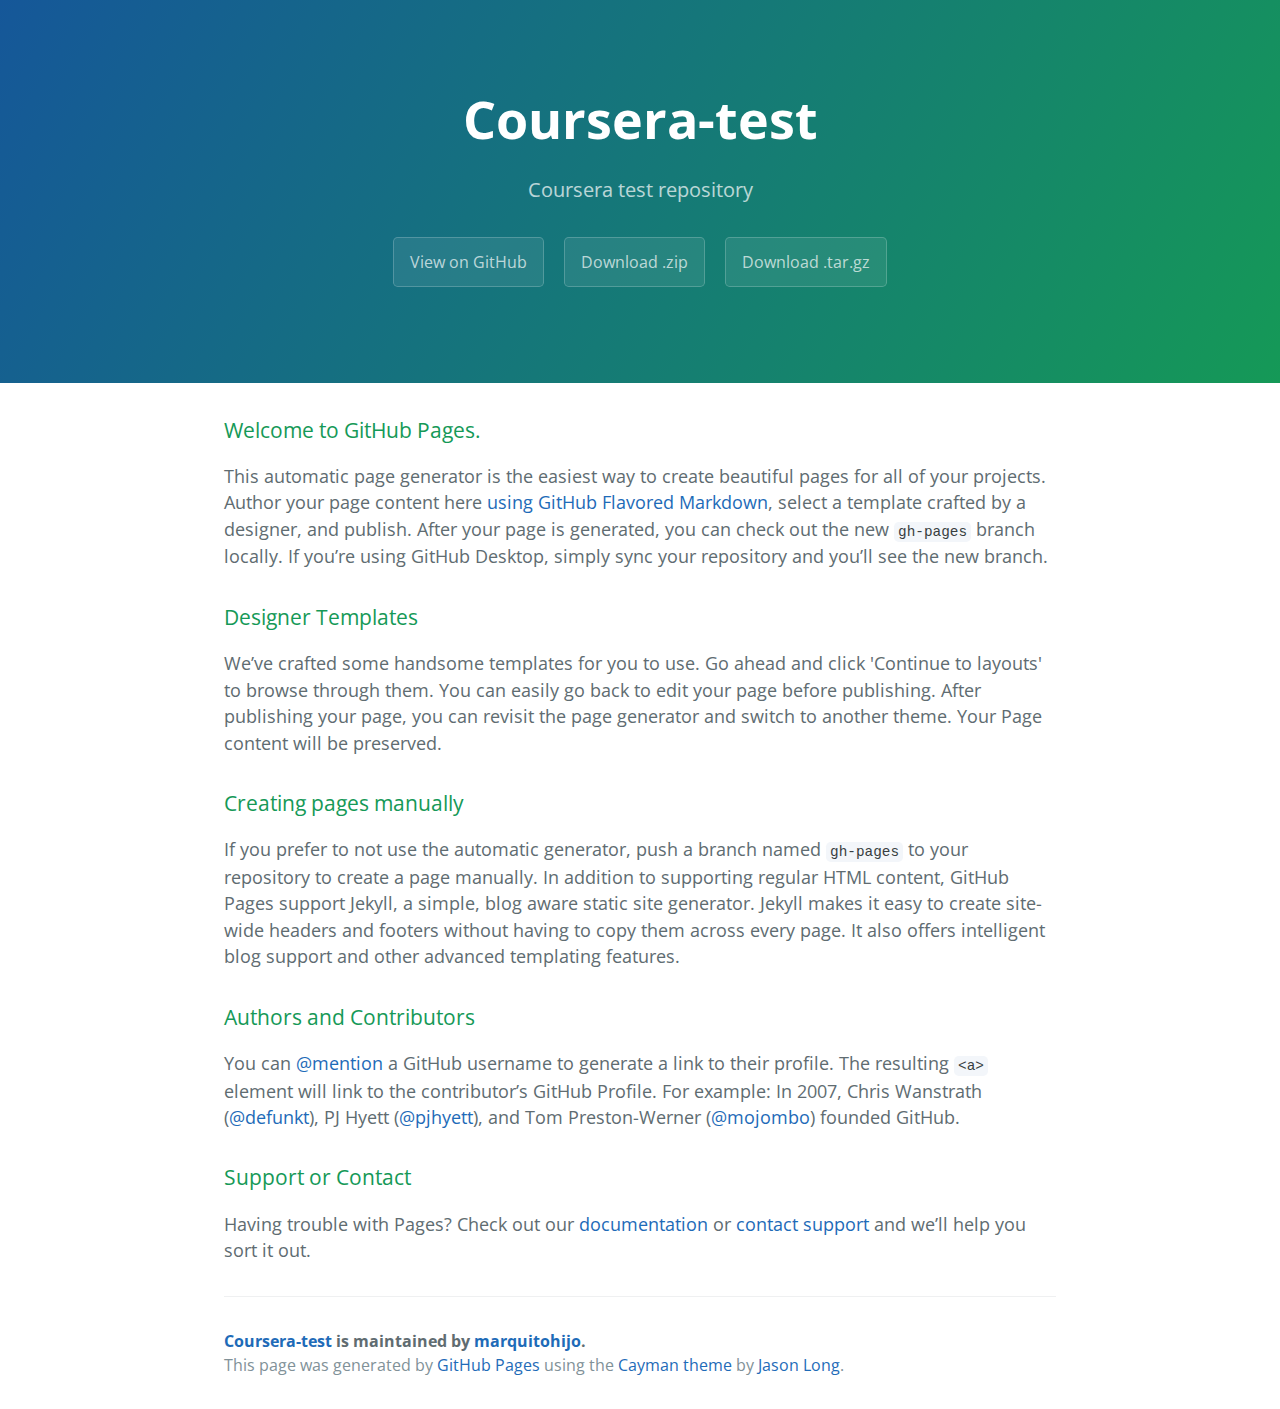
<file: index.html>
<!DOCTYPE html>
<html lang="en-us">
  <head>
    <meta charset="UTF-8">
    <title>Coursera-test by marquitohijo</title>
    <meta name="viewport" content="width=device-width, initial-scale=1">
    <link rel="stylesheet" type="text/css" href="stylesheets/normalize.css" media="screen">
    <link href='https://fonts.googleapis.com/css?family=Open+Sans:400,700' rel='stylesheet' type='text/css'>
    <link rel="stylesheet" type="text/css" href="stylesheets/stylesheet.css" media="screen">
    <link rel="stylesheet" type="text/css" href="stylesheets/github-light.css" media="screen">
  </head>
  <body>
    <section class="page-header">
      <h1 class="project-name">Coursera-test</h1>
      <h2 class="project-tagline">Coursera test repository</h2>
      <a href="https://github.com/marquitohijo/coursera-test" class="btn">View on GitHub</a>
      <a href="https://github.com/marquitohijo/coursera-test/zipball/master" class="btn">Download .zip</a>
      <a href="https://github.com/marquitohijo/coursera-test/tarball/master" class="btn">Download .tar.gz</a>
    </section>

    <section class="main-content">
      <h3>
<a id="welcome-to-github-pages" class="anchor" href="#welcome-to-github-pages" aria-hidden="true"><span aria-hidden="true" class="octicon octicon-link"></span></a>Welcome to GitHub Pages.</h3>

<p>This automatic page generator is the easiest way to create beautiful pages for all of your projects. Author your page content here <a href="https://guides.github.com/features/mastering-markdown/">using GitHub Flavored Markdown</a>, select a template crafted by a designer, and publish. After your page is generated, you can check out the new <code>gh-pages</code> branch locally. If you’re using GitHub Desktop, simply sync your repository and you’ll see the new branch.</p>

<h3>
<a id="designer-templates" class="anchor" href="#designer-templates" aria-hidden="true"><span aria-hidden="true" class="octicon octicon-link"></span></a>Designer Templates</h3>

<p>We’ve crafted some handsome templates for you to use. Go ahead and click 'Continue to layouts' to browse through them. You can easily go back to edit your page before publishing. After publishing your page, you can revisit the page generator and switch to another theme. Your Page content will be preserved.</p>

<h3>
<a id="creating-pages-manually" class="anchor" href="#creating-pages-manually" aria-hidden="true"><span aria-hidden="true" class="octicon octicon-link"></span></a>Creating pages manually</h3>

<p>If you prefer to not use the automatic generator, push a branch named <code>gh-pages</code> to your repository to create a page manually. In addition to supporting regular HTML content, GitHub Pages support Jekyll, a simple, blog aware static site generator. Jekyll makes it easy to create site-wide headers and footers without having to copy them across every page. It also offers intelligent blog support and other advanced templating features.</p>

<h3>
<a id="authors-and-contributors" class="anchor" href="#authors-and-contributors" aria-hidden="true"><span aria-hidden="true" class="octicon octicon-link"></span></a>Authors and Contributors</h3>

<p>You can <a href="https://help.github.com/articles/basic-writing-and-formatting-syntax/#mentioning-users-and-teams" class="user-mention">@mention</a> a GitHub username to generate a link to their profile. The resulting <code>&lt;a&gt;</code> element will link to the contributor’s GitHub Profile. For example: In 2007, Chris Wanstrath (<a href="https://github.com/defunkt" class="user-mention">@defunkt</a>), PJ Hyett (<a href="https://github.com/pjhyett" class="user-mention">@pjhyett</a>), and Tom Preston-Werner (<a href="https://github.com/mojombo" class="user-mention">@mojombo</a>) founded GitHub.</p>

<h3>
<a id="support-or-contact" class="anchor" href="#support-or-contact" aria-hidden="true"><span aria-hidden="true" class="octicon octicon-link"></span></a>Support or Contact</h3>

<p>Having trouble with Pages? Check out our <a href="https://help.github.com/pages">documentation</a> or <a href="https://github.com/contact">contact support</a> and we’ll help you sort it out.</p>

      <footer class="site-footer">
        <span class="site-footer-owner"><a href="https://github.com/marquitohijo/coursera-test">Coursera-test</a> is maintained by <a href="https://github.com/marquitohijo">marquitohijo</a>.</span>

        <span class="site-footer-credits">This page was generated by <a href="https://pages.github.com">GitHub Pages</a> using the <a href="https://github.com/jasonlong/cayman-theme">Cayman theme</a> by <a href="https://twitter.com/jasonlong">Jason Long</a>.</span>
      </footer>

    </section>

  
  </body>
</html>
</file>
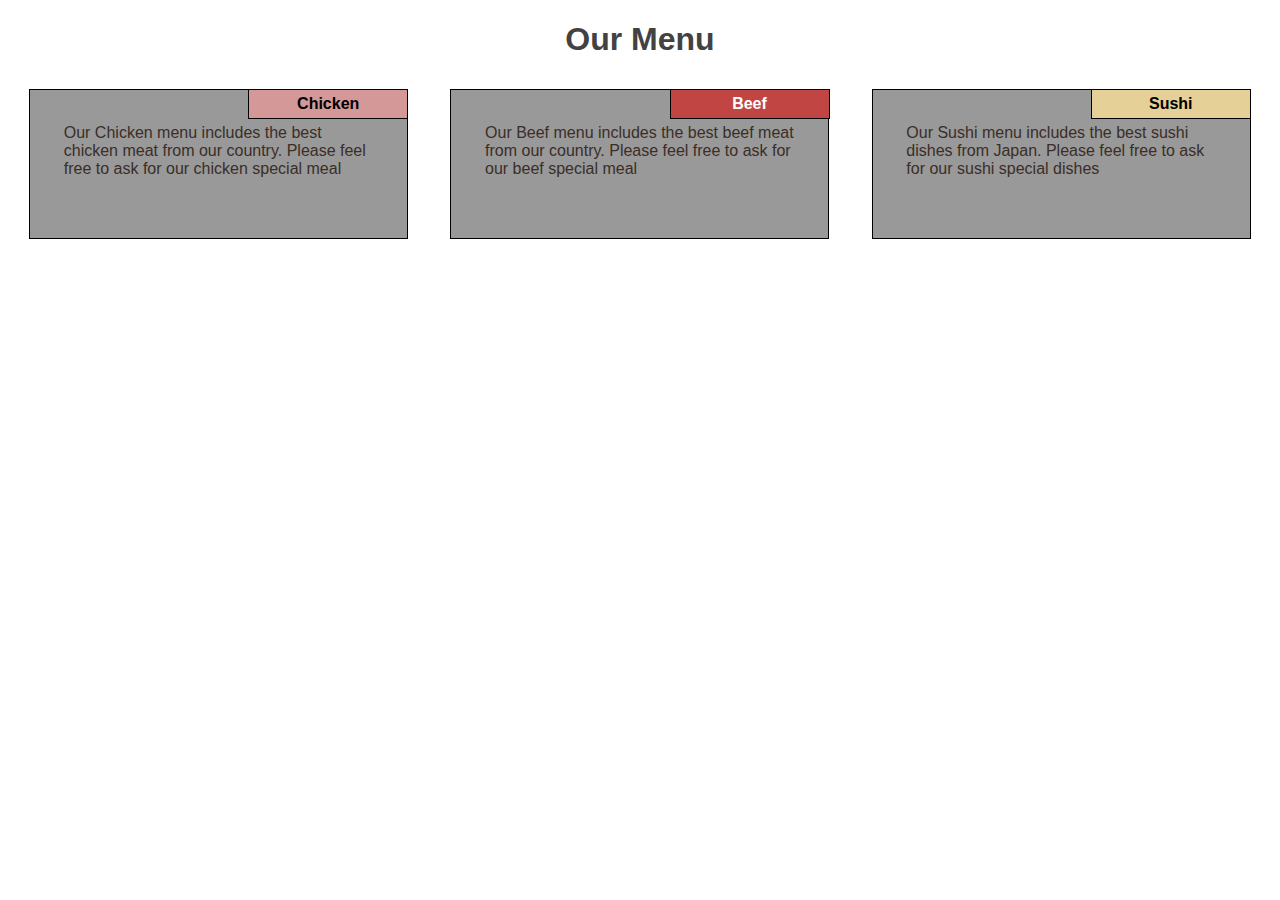
<file: mod_2_sol/index.html>
<!DOCTYPE html>
<html>
<head>
<meta charset="utf-8">
<meta name="viewport" content="width=device-width, initial-scale=1">
<title>Our responsive menu</title>
<link rel="stylesheet" type="text/css" href="css/styles.css">
</head>
<body>

<h1>Our Menu</h1>

<div class="row">
  <div class="col-lg-4 col-md-6 col-sm-12">
  <section>
  <div id="chicken"> Chicken </div>
  <p>Our Chicken menu includes the best chicken meat from our country. Please feel free to ask for our chicken special meal</p></div>
  </section>
  <div class="col-lg-4 col-md-6 col-sm-12">  <section>
  <div id="beef"> Beef </div>
  <p>Our Beef menu includes the best beef meat from our country. Please feel free to ask for our beef special meal</p></div>
  </section>
  </div>
  <div class="col-lg-4 col-md-12 col-sm-12">  <section>
  <div id="sushi"> Sushi </div>
  <p>Our Sushi menu includes the best sushi dishes from Japan. Please feel free to ask for our sushi special dishes</p></div>
  </section></div>
</div>

</body>
</html>
</file>
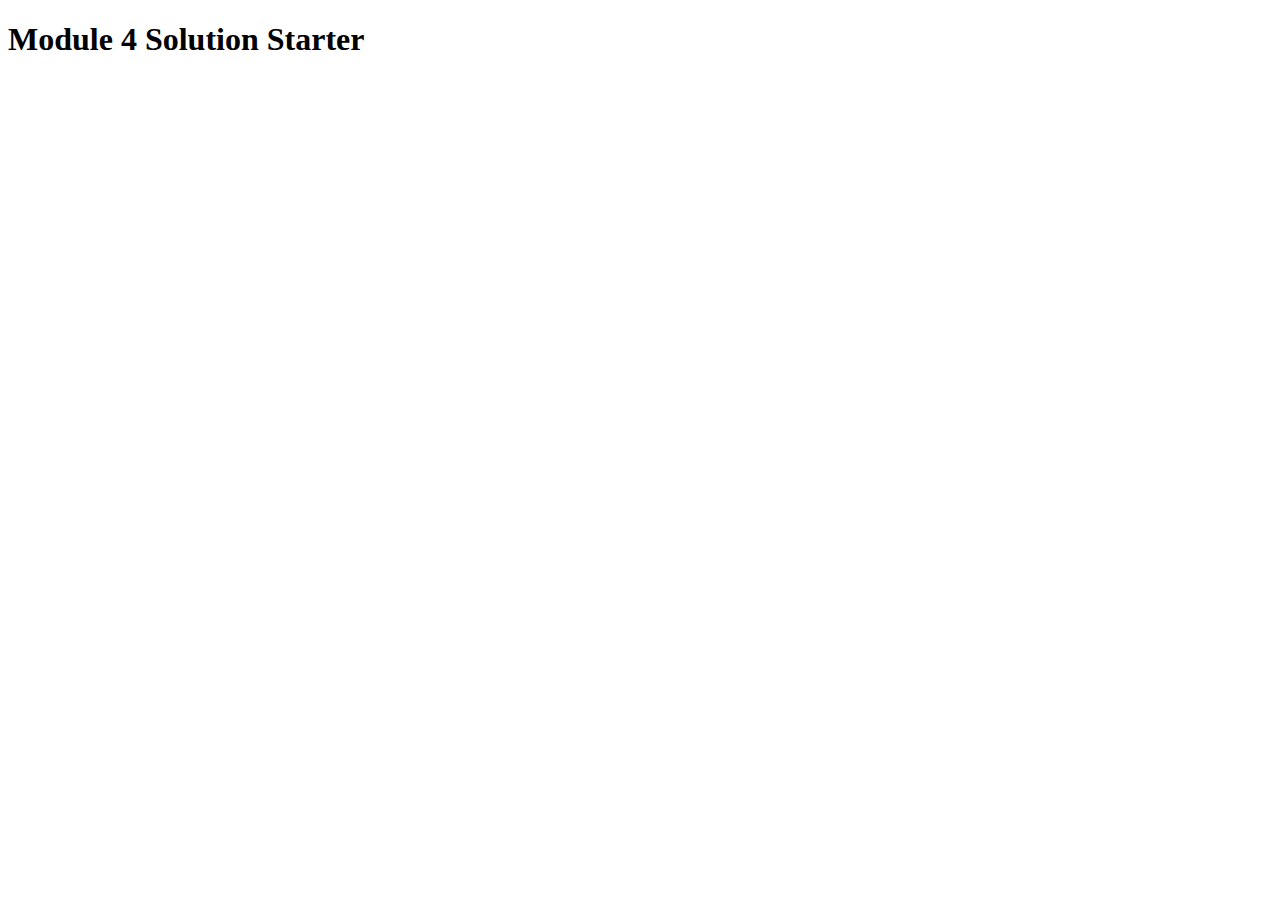
<file: mod_4_sol/index.html>
<!DOCTYPE html>
<html>
<head>
  <meta charset="utf-8">
  <title>Module 4 Solution Starter</title>
  <script src="SpeakHello.js"></script>
  <script src="SpeakGoodBye.js"></script>
  <script src="script.js"></script>
</head>
<body>
  <h1>Module 4 Solution Starter</h1>
</body>
</html>
</file>
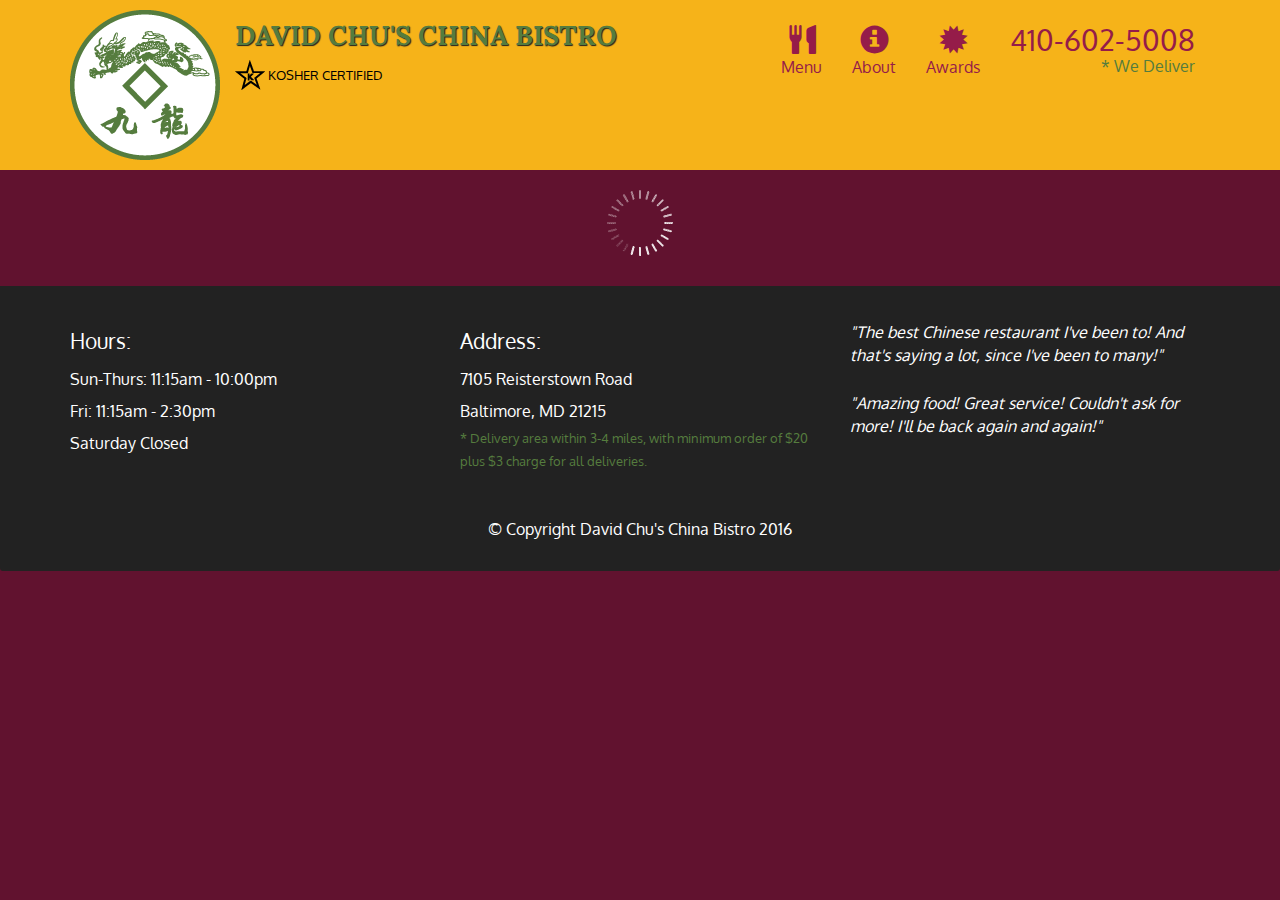
<file: mod_5_sol/index.html>
<!doctype html>
<html lang="en">
  <head>
    <meta charset="utf-8">
    <meta http-equiv="X-UA-Compatible" content="IE=edge">
    <meta name="viewport" content="width=device-width, initial-scale=1">
    <title>David Chu's China Bistro</title>
    <link rel="stylesheet" href="css/bootstrap.min.css">
    <link rel="stylesheet" href="css/styles.css">
    <link href='https://fonts.googleapis.com/css?family=Oxygen:400,300,700' rel='stylesheet' type='text/css'>
    <link href='https://fonts.googleapis.com/css?family=Lora' rel='stylesheet' type='text/css'>
  </head>
<body>
  <header>
    <nav id="header-nav" class="navbar navbar-default">
      <div class="container">
        <div class="navbar-header">
          <a href="index.html" class="pull-left visible-md visible-lg">
            <div id="logo-img" alt="Logo image"></div>
          </a>

          <div class="navbar-brand">
            <a href="index.html"><h1>David Chu's China Bistro</h1></a>
            <p>
              <img src="images/star-k-logo.png" alt="Kosher certification">
              <span>Kosher Certified</span>
            </p>
          </div>

          <button id="navbarToggle" type="button" class="navbar-toggle collapsed" data-toggle="collapse" data-target="#collapsable-nav" aria-expanded="false">
            <span class="sr-only">Toggle navigation</span>
            <span class="icon-bar"></span>
            <span class="icon-bar"></span>
            <span class="icon-bar"></span>
          </button>
        </div>
        
        <div id="collapsable-nav" class="collapse navbar-collapse">
           <ul id="nav-list" class="nav navbar-nav navbar-right">
            <li id="navHomeButton" class="visible-xs active">
              <a href="index.html">
                <span class="glyphicon glyphicon-home"></span> Home</a>
            </li>
            <li id="navMenuButton">
              <a href="#" onclick="$dc.loadMenuCategories();">
                <span class="glyphicon glyphicon-cutlery"></span><br class="hidden-xs"> Menu</a>
            </li>
            <li>
              <a href="#">
                <span class="glyphicon glyphicon-info-sign"></span><br class="hidden-xs"> About</a>
            </li>
            <li>
              <a href="#">
                <span class="glyphicon glyphicon-certificate"></span><br class="hidden-xs"> Awards</a>
            </li>
            <li id="phone" class="hidden-xs">
              <a href="tel:410-602-5008">
                <span>410-602-5008</span></a><div>* We Deliver</div>
            </li>
          </ul><!-- #nav-list -->
        </div><!-- .collapse .navbar-collapse -->
      </div><!-- .container -->
    </nav><!-- #header-nav -->
  </header>

  <div id="call-btn" class="visible-xs">
    <a class="btn" href="tel:410-602-5008">
    <span class="glyphicon glyphicon-earphone"></span>
    410-602-5008
    </a>
  </div>
  <div id="xs-deliver" class="text-center visible-xs">* We Deliver</div>

  <div id="main-content" class="container"></div>

  <footer class="panel-footer">
    <div class="container">
      <div class="row">
        <section id="hours" class="col-sm-4">
          <span>Hours:</span><br>
          Sun-Thurs: 11:15am - 10:00pm<br>
          Fri: 11:15am - 2:30pm<br>
          Saturday Closed
          <hr class="visible-xs">
        </section>
        <section id="address" class="col-sm-4">
          <span>Address:</span><br>
          7105 Reisterstown Road<br>
          Baltimore, MD 21215
          <p>* Delivery area within 3-4 miles, with minimum order of $20 plus $3 charge for all deliveries.</p>
          <hr class="visible-xs">
        </section>
        <section id="testimonials" class="col-sm-4">
          <p>"The best Chinese restaurant I've been to! And that's saying a lot, since I've been to many!"</p>
          <p>"Amazing food! Great service! Couldn't ask for more! I'll be back again and again!"</p>
        </section>
      </div>
      <div class="text-center">&copy; Copyright David Chu's China Bistro 2016</div>
    </div>
  </footer>

  <!-- jQuery (Bootstrap JS plugins depend on it) -->
  <script src="js/jquery-2.1.4.min.js"></script>
  <script src="js/bootstrap.min.js"></script>
  <script src="js/ajax-utils.js"></script>
  <script src="js/script.js"></script>
</body>
</html>
</file>
<file: stylesheets/stylesheet.css>
* {
  box-sizing: border-box; }

body {
  padding: 0;
  margin: 0;
  font-family: "Open Sans", "Helvetica Neue", Helvetica, Arial, sans-serif;
  font-size: 16px;
  line-height: 1.5;
  color: #606c71; }

a {
  color: #1e6bb8;
  text-decoration: none; }
  a:hover {
    text-decoration: underline; }

.btn {
  display: inline-block;
  margin-bottom: 1rem;
  color: rgba(255, 255, 255, 0.7);
  background-color: rgba(255, 255, 255, 0.08);
  border-color: rgba(255, 255, 255, 0.2);
  border-style: solid;
  border-width: 1px;
  border-radius: 0.3rem;
  transition: color 0.2s, background-color 0.2s, border-color 0.2s; }
  .btn + .btn {
    margin-left: 1rem; }

.btn:hover {
  color: rgba(255, 255, 255, 0.8);
  text-decoration: none;
  background-color: rgba(255, 255, 255, 0.2);
  border-color: rgba(255, 255, 255, 0.3); }

@media screen and (min-width: 64em) {
  .btn {
    padding: 0.75rem 1rem; } }

@media screen and (min-width: 42em) and (max-width: 64em) {
  .btn {
    padding: 0.6rem 0.9rem;
    font-size: 0.9rem; } }

@media screen and (max-width: 42em) {
  .btn {
    display: block;
    width: 100%;
    padding: 0.75rem;
    font-size: 0.9rem; }
    .btn + .btn {
      margin-top: 1rem;
      margin-left: 0; } }

.page-header {
  color: #fff;
  text-align: center;
  background-color: #159957;
  background-image: linear-gradient(120deg, #155799, #159957); }

@media screen and (min-width: 64em) {
  .page-header {
    padding: 5rem 6rem; } }

@media screen and (min-width: 42em) and (max-width: 64em) {
  .page-header {
    padding: 3rem 4rem; } }

@media screen and (max-width: 42em) {
  .page-header {
    padding: 2rem 1rem; } }

.project-name {
  margin-top: 0;
  margin-bottom: 0.1rem; }

@media screen and (min-width: 64em) {
  .project-name {
    font-size: 3.25rem; } }

@media screen and (min-width: 42em) and (max-width: 64em) {
  .project-name {
    font-size: 2.25rem; } }

@media screen and (max-width: 42em) {
  .project-name {
    font-size: 1.75rem; } }

.project-tagline {
  margin-bottom: 2rem;
  font-weight: normal;
  opacity: 0.7; }

@media screen and (min-width: 64em) {
  .project-tagline {
    font-size: 1.25rem; } }

@media screen and (min-width: 42em) and (max-width: 64em) {
  .project-tagline {
    font-size: 1.15rem; } }

@media screen and (max-width: 42em) {
  .project-tagline {
    font-size: 1rem; } }

.main-content :first-child {
  margin-top: 0; }
.main-content img {
  max-width: 100%; }
.main-content h1, .main-content h2, .main-content h3, .main-content h4, .main-content h5, .main-content h6 {
  margin-top: 2rem;
  margin-bottom: 1rem;
  font-weight: normal;
  color: #159957; }
.main-content p {
  margin-bottom: 1em; }
.main-content code {
  padding: 2px 4px;
  font-family: Consolas, "Liberation Mono", Menlo, Courier, monospace;
  font-size: 0.9rem;
  color: #383e41;
  background-color: #f3f6fa;
  border-radius: 0.3rem; }
.main-content pre {
  padding: 0.8rem;
  margin-top: 0;
  margin-bottom: 1rem;
  font: 1rem Consolas, "Liberation Mono", Menlo, Courier, monospace;
  color: #567482;
  word-wrap: normal;
  background-color: #f3f6fa;
  border: solid 1px #dce6f0;
  border-radius: 0.3rem; }
  .main-content pre > code {
    padding: 0;
    margin: 0;
    font-size: 0.9rem;
    color: #567482;
    word-break: normal;
    white-space: pre;
    background: transparent;
    border: 0; }
.main-content .highlight {
  margin-bottom: 1rem; }
  .main-content .highlight pre {
    margin-bottom: 0;
    word-break: normal; }
.main-content .highlight pre, .main-content pre {
  padding: 0.8rem;
  overflow: auto;
  font-size: 0.9rem;
  line-height: 1.45;
  border-radius: 0.3rem; }
.main-content pre code, .main-content pre tt {
  display: inline;
  max-width: initial;
  padding: 0;
  margin: 0;
  overflow: initial;
  line-height: inherit;
  word-wrap: normal;
  background-color: transparent;
  border: 0; }
  .main-content pre code:before, .main-content pre code:after, .main-content pre tt:before, .main-content pre tt:after {
    content: normal; }
.main-content ul, .main-content ol {
  margin-top: 0; }
.main-content blockquote {
  padding: 0 1rem;
  margin-left: 0;
  color: #819198;
  border-left: 0.3rem solid #dce6f0; }
  .main-content blockquote > :first-child {
    margin-top: 0; }
  .main-content blockquote > :last-child {
    margin-bottom: 0; }
.main-content table {
  display: block;
  width: 100%;
  overflow: auto;
  word-break: normal;
  word-break: keep-all; }
  .main-content table th {
    font-weight: bold; }
  .main-content table th, .main-content table td {
    padding: 0.5rem 1rem;
    border: 1px solid #e9ebec; }
.main-content dl {
  padding: 0; }
  .main-content dl dt {
    padding: 0;
    margin-top: 1rem;
    font-size: 1rem;
    font-weight: bold; }
  .main-content dl dd {
    padding: 0;
    margin-bottom: 1rem; }
.main-content hr {
  height: 2px;
  padding: 0;
  margin: 1rem 0;
  background-color: #eff0f1;
  border: 0; }

@media screen and (min-width: 64em) {
  .main-content {
    max-width: 64rem;
    padding: 2rem 6rem;
    margin: 0 auto;
    font-size: 1.1rem; } }

@media screen and (min-width: 42em) and (max-width: 64em) {
  .main-content {
    padding: 2rem 4rem;
    font-size: 1.1rem; } }

@media screen and (max-width: 42em) {
  .main-content {
    padding: 2rem 1rem;
    font-size: 1rem; } }

.site-footer {
  padding-top: 2rem;
  margin-top: 2rem;
  border-top: solid 1px #eff0f1; }

.site-footer-owner {
  display: block;
  font-weight: bold; }

.site-footer-credits {
  color: #819198; }

@media screen and (min-width: 64em) {
  .site-footer {
    font-size: 1rem; } }

@media screen and (min-width: 42em) and (max-width: 64em) {
  .site-footer {
    font-size: 1rem; } }

@media screen and (max-width: 42em) {
  .site-footer {
    font-size: 0.9rem; } }
</file>
<file: stylesheets/github-light.css>
/*
The MIT License (MIT)

Copyright (c) 2015 GitHub, Inc.

Permission is hereby granted, free of charge, to any person obtaining a copy
of this software and associated documentation files (the "Software"), to deal
in the Software without restriction, including without limitation the rights
to use, copy, modify, merge, publish, distribute, sublicense, and/or sell
copies of the Software, and to permit persons to whom the Software is
furnished to do so, subject to the following conditions:

The above copyright notice and this permission notice shall be included in all
copies or substantial portions of the Software.

THE SOFTWARE IS PROVIDED "AS IS", WITHOUT WARRANTY OF ANY KIND, EXPRESS OR
IMPLIED, INCLUDING BUT NOT LIMITED TO THE WARRANTIES OF MERCHANTABILITY,
FITNESS FOR A PARTICULAR PURPOSE AND NONINFRINGEMENT. IN NO EVENT SHALL THE
AUTHORS OR COPYRIGHT HOLDERS BE LIABLE FOR ANY CLAIM, DAMAGES OR OTHER
LIABILITY, WHETHER IN AN ACTION OF CONTRACT, TORT OR OTHERWISE, ARISING FROM,
OUT OF OR IN CONNECTION WITH THE SOFTWARE OR THE USE OR OTHER DEALINGS IN THE
SOFTWARE.

*/

.pl-c /* comment */ {
  color: #969896;
}

.pl-c1      /* constant, markup.raw, meta.diff.header, meta.module-reference, meta.property-name, support, support.constant, support.variable, variable.other.constant */,
.pl-s .pl-v /* string variable */ {
  color: #0086b3;
}

.pl-e  /* entity */,
.pl-en /* entity.name */ {
  color: #795da3;
}

.pl-s .pl-s1 /* string source */,
.pl-smi      /* storage.modifier.import, storage.modifier.package, storage.type.java, variable.other, variable.parameter.function */ {
  color: #333;
}

.pl-ent /* entity.name.tag */ {
  color: #63a35c;
}

.pl-k /* keyword, storage, storage.type */ {
  color: #a71d5d;
}

.pl-pds              /* punctuation.definition.string, string.regexp.character-class */,
.pl-s                /* string */,
.pl-s .pl-pse .pl-s1 /* string punctuation.section.embedded source */,
.pl-sr               /* string.regexp */,
.pl-sr .pl-cce       /* string.regexp constant.character.escape */,
.pl-sr .pl-sra       /* string.regexp string.regexp.arbitrary-repitition */,
.pl-sr .pl-sre       /* string.regexp source.ruby.embedded */ {
  color: #183691;
}

.pl-v /* variable */ {
  color: #ed6a43;
}

.pl-id /* invalid.deprecated */ {
  color: #b52a1d;
}

.pl-ii /* invalid.illegal */ {
  background-color: #b52a1d;
  color: #f8f8f8;
}

.pl-sr .pl-cce /* string.regexp constant.character.escape */ {
  color: #63a35c;
  font-weight: bold;
}

.pl-ml /* markup.list */ {
  color: #693a17;
}

.pl-mh        /* markup.heading */,
.pl-mh .pl-en /* markup.heading entity.name */,
.pl-ms        /* meta.separator */ {
  color: #1d3e81;
  font-weight: bold;
}

.pl-mq /* markup.quote */ {
  color: #008080;
}

.pl-mi /* markup.italic */ {
  color: #333;
  font-style: italic;
}

.pl-mb /* markup.bold */ {
  color: #333;
  font-weight: bold;
}

.pl-md /* markup.deleted, meta.diff.header.from-file */ {
  background-color: #ffecec;
  color: #bd2c00;
}

.pl-mi1 /* markup.inserted, meta.diff.header.to-file */ {
  background-color: #eaffea;
  color: #55a532;
}

.pl-mdr /* meta.diff.range */ {
  color: #795da3;
  font-weight: bold;
}

.pl-mo /* meta.output */ {
  color: #1d3e81;
}
</file>
<file: mod_2_sol/css/styles.css>
/********** Base styles **********/
* {
  box-sizing: border-box;
}

h1 {
  margin-bottom: 15px;
  font-family: Helvetica;
  text-align: center;
  color: #424242;
}

p {
  border: 1px solid black;
  background-color: #999999;
  width: 90%;
  height: 150px;
  margin-right: auto;
  margin-left: auto;
  font-family: Helvetica;
  color: #3a2e27;
  padding: 8%;
}

#chicken {
  float: right;
  background: #d59898;
  border: 1px solid black;
  width: 160px;
  height: 30px;
  text-align: center;
  padding: 1%;
  font-family: Helvetica;
  font-weight: bold;
  position: relative;
  top: 0px;
  right: 5%;
}

  #beef {
  float: right;
  background: #c14543;
  border: 1px solid black;
  width: 160px;
  height: 30px;
  text-align: center;
  padding: 1%;
  font-family: Helvetica;
  font-weight: bold;
  color: white;
  position: relative;
  top: 0px;
  right: 5%;

}
 #sushi {
  float: right;
  background: #e5d198;
  border: 1px solid black;
  width: 160px;
  height: 30px;
  text-align: center;
  padding: 1%;
  font-family: Helvetica;
  font-weight: bold;
  position: relative;
  top: 0px;
  right: 5%;

}
section {
  margin: 0px;
}

/* Simple Responsive Framework. */
.row {
  width: 100%;
}

/********** Large devices only **********/
@media (min-width: 992px) {
  .col-lg-1, .col-lg-2, .col-lg-3, .col-lg-4, .col-lg-5, .col-lg-6, .col-lg-7, .col-lg-8, .col-lg-9, .col-lg-10, .col-lg-11, .col-lg-12 {
    float: left;
    border: none;
  }
  .col-lg-1 {
    width: 8.33%;
  }
  .col-lg-2 {
    width: 16.66%;
  }
  .col-lg-3 {
    width: 25%;
  }
  .col-lg-4 {
    width: 33.33%;
  }
  .col-lg-5 {
    width: 41.66%;
  }
  .col-lg-6 {
    width: 50%;
  }
  .col-lg-7 {
    width: 58.33%;
  }
  .col-lg-8 {
    width: 66.66%;
  }
  .col-lg-9 {
    width: 74.99%;
  }
  .col-lg-10 {
    width: 83.33%;
  }
  .col-lg-11 {
    width: 91.66%;
  }
  .col-lg-12 {
    width: 100%;
  }
}

/********** Medium devices only **********/
@media (min-width: 768px) and (max-width: 991px) {
  .col-md-1, .col-md-2, .col-md-3, .col-md-4, .col-md-5, .col-md-6, .col-md-7, .col-md-8, .col-md-9, .col-md-10, .col-md-11, .col-md-12 {
    float: left;
    border: none;
  }
  .col-md-1 {
    width: 8.33%;
  }
  .col-md-2 {
    width: 16.66%;
  }
  .col-md-3 {
    width: 25%;
  }
  .col-md-4 {
    width: 33.33%;
  }
  .col-md-5 {
    width: 41.66%;
  }
  .col-md-6 {
    width: 50%;
  }
  .col-md-7 {
    width: 58.33%;
  }
  .col-md-8 {
    width: 66.66%;
  }
  .col-md-9 {
    width: 74.99%;
  }
  .col-md-10 {
    width: 83.33%;
  }
  .col-md-11 {
    width: 91.66%;
  }
  .col-md-12 {
    width: 100%;
  }
}
/********** Small devices only **********/
@media (max-width: 767px) {
  .col-sm-1, .col-sm-2, .col-sm-3, .col-sm-4, .col-sm-5, .col-sm-6, .col-sm-7, .col-sm-8, .col-sm-9, .col-sm-10, .col-sm-11, .col-sm-12 {
    float: left;
    border: none;
  }
  .col-sm-1 {
    width: 8.33%;
  }
  .col-sm-2 {
    width: 16.66%;
  }
  .col-sm-3 {
    width: 25%;
  }
  .col-sm-4 {
    width: 33.33%;
  }
  .col-sm-5 {
    width: 41.66%;
  }
  .col-sm-6 {
    width: 50%;
  }
  .col-sm-7 {
    width: 58.33%;
  }
  .col-sm-8 {
    width: 66.66%;
  }
  .col-sm-9 {
    width: 74.99%;
  }
  .col-sm-10 {
    width: 83.33%;
  }
  .col-sm-11 {
    width: 91.66%;
  }
  .col-sm-12 {
    width: 100%;
  }
}
}
</file>
<file: mod_5_sol/css/styles.css>
body {
  font-size: 16px;
  color: #fff;
  background-color: #61122f;
  font-family: 'Oxygen', sans-serif;
}

/** HEADER **/
#header-nav {
  background-color: #f6b319;
  border-radius: 0;
  border: 0;
}

#logo-img {
  background: url('../images/restaurant-logo_large.png') no-repeat;
  width: 150px;
  height: 150px;
  margin: 10px 15px 10px 0;
}

.navbar-brand {
  padding-top: 25px;
}
.navbar-brand h1 { /* Restaurant name */
  font-family: 'Lora', serif;
  color: #557c3e;
  font-size: 1.5em;
  text-transform: uppercase;
  font-weight: bold;
  text-shadow: 1px 1px 1px #222;
  margin-top: 0;
  margin-bottom: 0;
  line-height: .75;
}
.navbar-brand a:hover, .navbar-brand a:focus {
  text-decoration: none;
}
.navbar-brand p { /* Kosher cert */
  color: #000;
  text-transform: uppercase;
  font-size: .7em;
  margin-top: 15px;
}
.navbar-brand p span { /* Star-K */
  vertical-align: middle;
}

#nav-list {
  margin-top: 10px;
}
#nav-list a {
  color: #951C49;
  text-align: center;
}
#nav-list a:hover {
  background: #E7E7E7;
}
#nav-list a span {
  font-size: 1.8em;
}

#phone {
  margin-top: 5px;
}
#phone a { /* Phone number */
  text-align: right;
  padding-bottom: 0;
}
#phone div { /* We Deliver */
  color: #557c3e;
  text-align: right;
  padding-right: 15px;
}

.navbar-header button.navbar-toggle, .navbar-header .icon-bar {
  border: 1px solid #61122f;
}
.navbar-header button.navbar-toggle {
  clear: both;
  margin-top: -30px;
}
/* END HEADER */

/* FOOTER */
.panel-footer {
  margin-top: 30px;
  padding-top: 35px;
  padding-bottom: 30px;
  background-color: #222;
  border-top: 0;
}
.panel-footer div.row {
  margin-bottom: 35px;
}
#hours, #address {
  line-height: 2;
}
#hours > span, #address > span {
  font-size: 1.3em;
}
#address p {
  color: #557c3e;
  font-size: .8em;
  line-height: 1.8;
}
#testimonials {
  font-style: italic;
}
#testimonials p:nth-child(2) {
  margin-top: 25px;
}
/* END FOOTER */



/* HOME PAGE */
.container .jumbotron {
  box-shadow: 0 0 50px #3F0C1F;
  border: 2px solid #3F0C1F;
}

#menu-tile, #specials-tile, #map-tile {
  height: 250px;
  width: 100%;
  margin-bottom: 15px;
  position: relative;
  border: 2px solid #3F0C1F;
  overflow: hidden;
}
#menu-tile:hover, #specials-tile:hover, #map-tile:hover {
  box-shadow: 0 1px 5px 1px #cccccc;
}
#menu-tile {
  background: url('../images/menu-tile.jpg') no-repeat;
  background-position: center;
}
#specials-tile {
  background: url('../images/specials-tile.jpg') no-repeat;
  background-position: center;
}
#menu-tile span, #specials-tile span, #map-tile span {
  position: absolute;
  bottom: 0;
  right: 0;
  width: 100%;
  text-align: center;
  font-size: 1.6em;
  text-transform: uppercase;
  background-color: #000;
  color: #fff;
  opacity: .8;
}
/* END HOME PAGE */

/* MENU CATEGORIES PAGE */
.category-tile { 
  position: relative;
  border: 2px solid #3F0C1F;
  overflow: hidden;
  width: 200px;
  height: 200px;
  margin: 0 auto 15px;
}
.category-tile span {
  position: absolute;
  bottom: 0;
  right: 0;
  width: 100%;
  text-align: center;
  font-size: 1.2em;
  text-transform: uppercase;
  background-color: #000;
  color: #fff;
  opacity: .8;
}
.category-tile:hover {
  box-shadow: 0 1px 5px 1px #cccccc;
}

#menu-categories-title + div {
  margin-bottom: 50px;
}
/* END MENU CATEGORIES PAGE */

/* SINGLE CATEGORY PAGE */
.menu-item-tile {
  margin-bottom: 25px;
}
.menu-item-tile hr {
  width: 80%;
}
.menu-item-tile .menu-item-price {
  font-size: 1.1em;
  text-align: right;
  margin-top: -15px;
  margin-right: -15px;
}
.menu-item-tile .menu-item-price span {
  font-size: .6em;
}
.menu-item-photo {
  position: relative;
  border: 2px solid #3F0C1F; 
  overflow: hidden;
  padding: 0;
  margin-right: -15px;
  margin-left: auto;
  margin-bottom: 20px;
  max-width: 250px;
}
.menu-item-photo div {
  position: absolute;
  bottom: 0;
  right: 0;
  width: 80px;
  background-color: #557c3e;
  text-align: center;
}
.menu-item-description {
  padding-right: 30px;
}
h3.menu-item-title {
  margin: 0 0 10px;
}
.menu-item-details {
  font-size: .9em;
  font-style: italic;
}
/* END SINGLE CATEGORY PAGE */


/********** Large devices only **********/
@media (min-width: 1200px) {
  .container .jumbotron {
    background: url('../images/jumbotron_1200.jpg') no-repeat;
    height: 675px;
  }
}

/********** Medium devices only **********/
@media (min-width: 992px) and (max-width: 1199px) {
  /* Header */
  #logo-img {
    background: url('../images/restaurant-logo_medium.png') no-repeat;
    width: 100px;
    height: 100px;
    margin: 5px 5px 5px 0;
  }
  /* End Header */

  /* Home Page */
  .container .jumbotron {
    background: url('../images/jumbotron_992.jpg') no-repeat;
    height: 558px;
  }
  /* End Home Page */
}

/********** Small devices only **********/
@media (min-width: 768px) and (max-width: 991px) {
  /* Home Page */
  .container .jumbotron {
    background: url('../images/jumbotron_768.jpg') no-repeat;
    height: 432px;
  }
  /* End Home Page */
}

/********** Extra small devices only **********/
@media (max-width: 767px) {
  /* Header */
  .navbar-brand {
    padding-top: 10px;
    height: 80px;
  }
  .navbar-brand h1 { /* Restaurant name */
    padding-top: 10px;
    font-size: 5vw; /* 1vw = 1% of viewport width */
  }
  .navbar-brand p { /* Kosher cert */
    font-size: .6em;
    margin-top: 12px;
  }
  .navbar-brand p img { /* Star-K */
    height: 20px;
  }

  #collapsable-nav a { /* Collapsed nav menu text */
    font-size: 1.2em;
  }
  #collapsable-nav a span { /* Collapsed nav menu glyph */
    font-size: 1em;
    margin-right: 5px;
  }

  #call-btn > a {
    font-size: 1.5em;
    display: block;
    margin: 0 20px;
    padding: 10px;
    border: 2px solid #fff;
    background-color: #f6b319;
    color: #951c49;
  }
  #xs-deliver {
    margin-top: 5px;
    font-size: .7em;
    letter-spacing: .1em;
    text-transform: uppercase;
  }
  /* End Header */

  /* Footer */
  .panel-footer section {
    margin-bottom: 30px;
    text-align: center;
  }
  .panel-footer section:nth-child(3) {
    margin-bottom: 0; /* margin already exists on the whole row */
  }
  .panel-footer section hr {
    width: 50%;
  }
  /* End Footer */

  /* Home Page */
  .container .jumbotron {
    margin-top: 30px;
    padding: 0;
  }
  #menu-tile, #specials-tile {
    width: 360px;
    margin: 0 auto 15px;
  }

  .menu-item-photo {
    margin-right: auto;
  }
  .menu-item-tile .menu-item-price {
    text-align: center;
  }
  .menu-item-description {
    text-align: center;;
  }
}


/********** Super extra small devices Only :-) (e.g., iPhone 4) **********/
@media (max-width: 479px) {
  /* Header */
  .navbar-brand h1 { /* Restaurant name */
    padding-top: 5px;
    font-size: 6vw;
  }
  /* End Header */
  
  /* Home page */
  #menu-tile, #specials-tile {
    width: 280px;
    margin: 0 auto 15px;
  }

  .col-xxs-12 {
    position: relative;
    min-height: 1px;
    padding-right: 15px;
    padding-left: 15px;
    float: left;
    width: 100%;
  }
}
</file>
